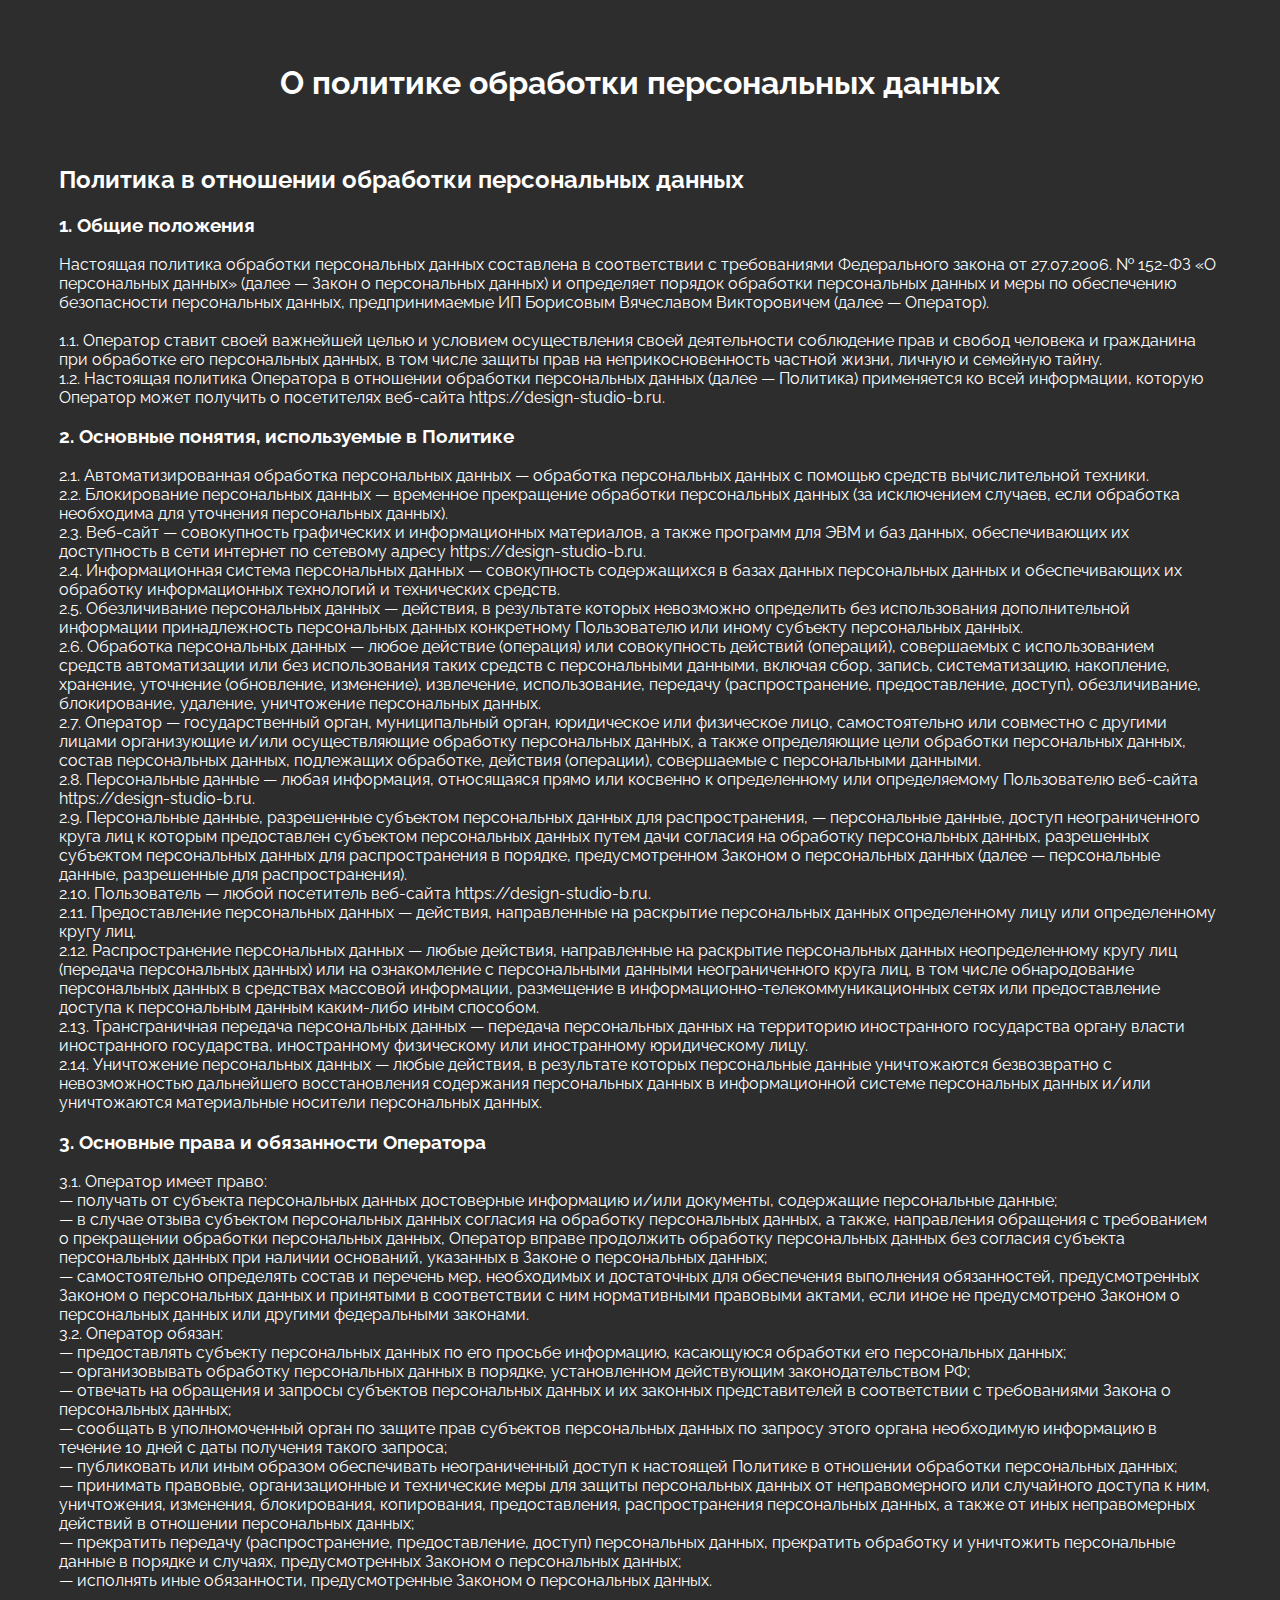
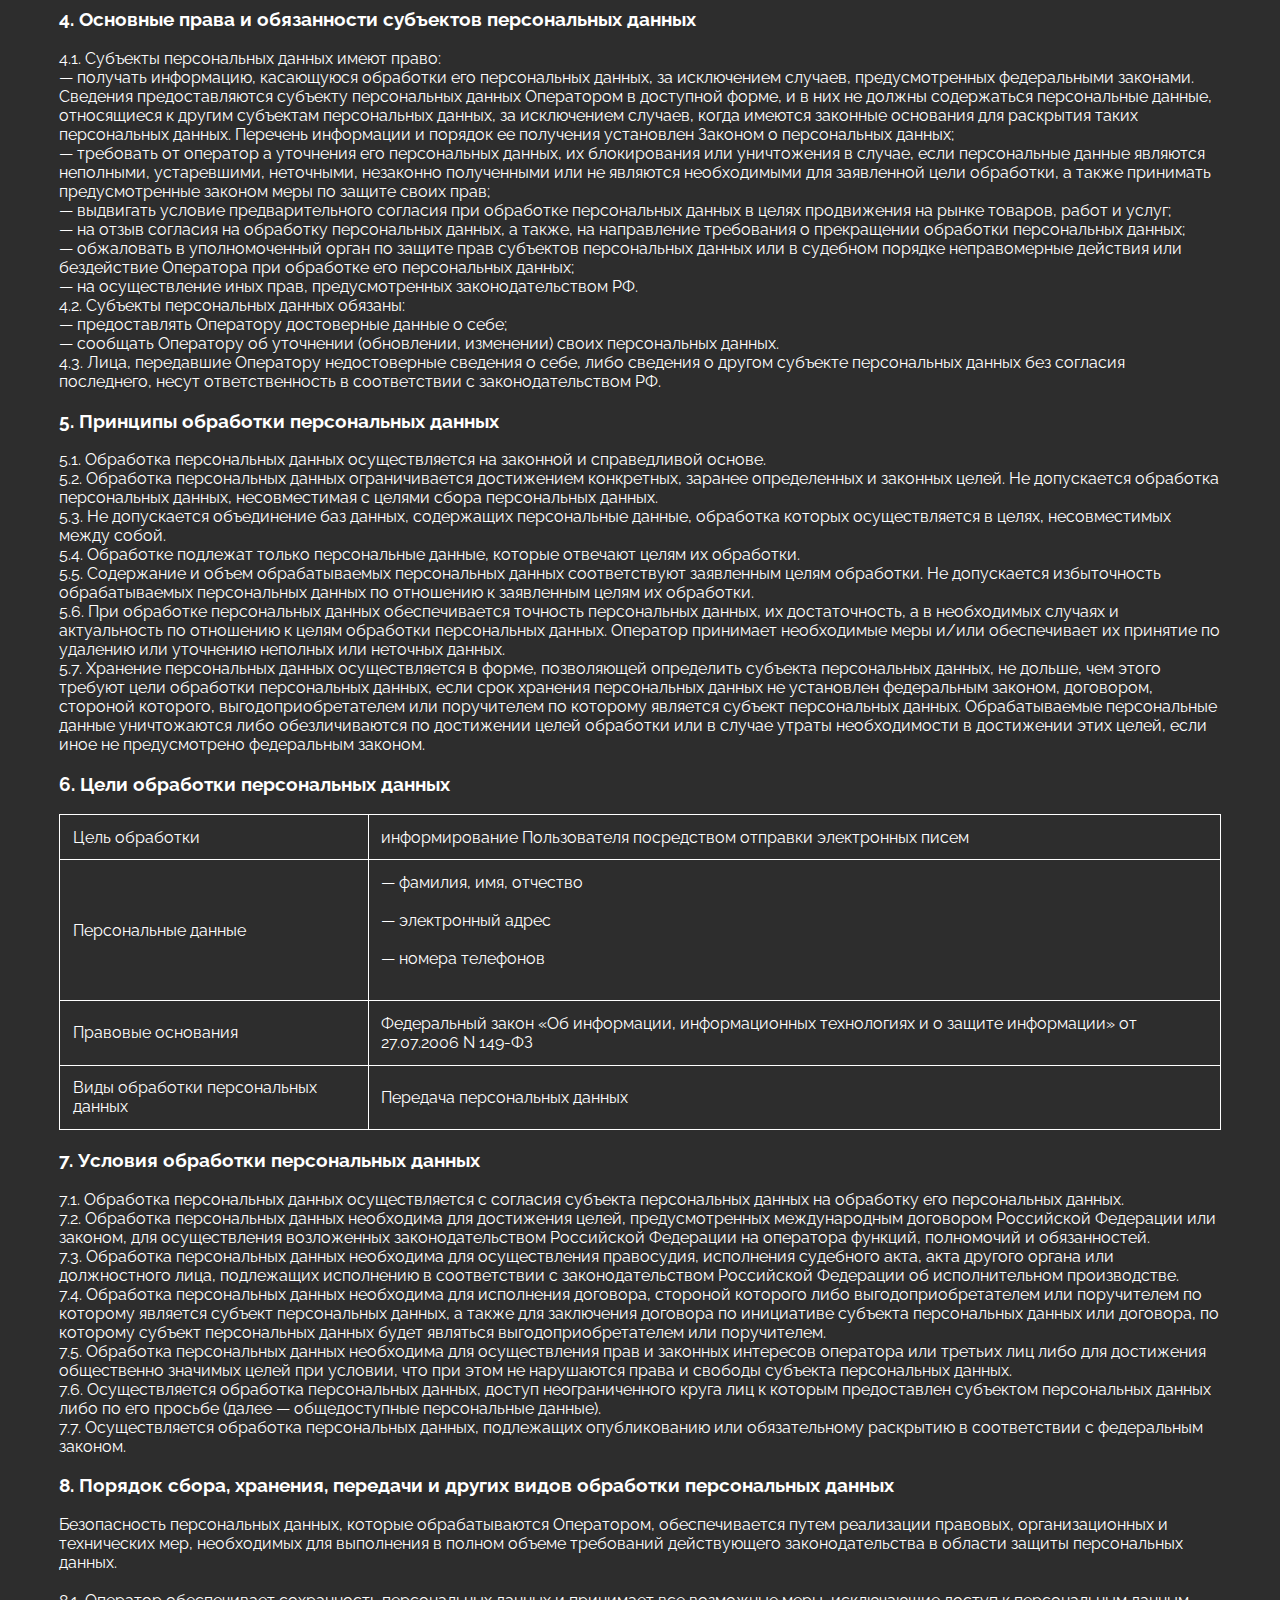
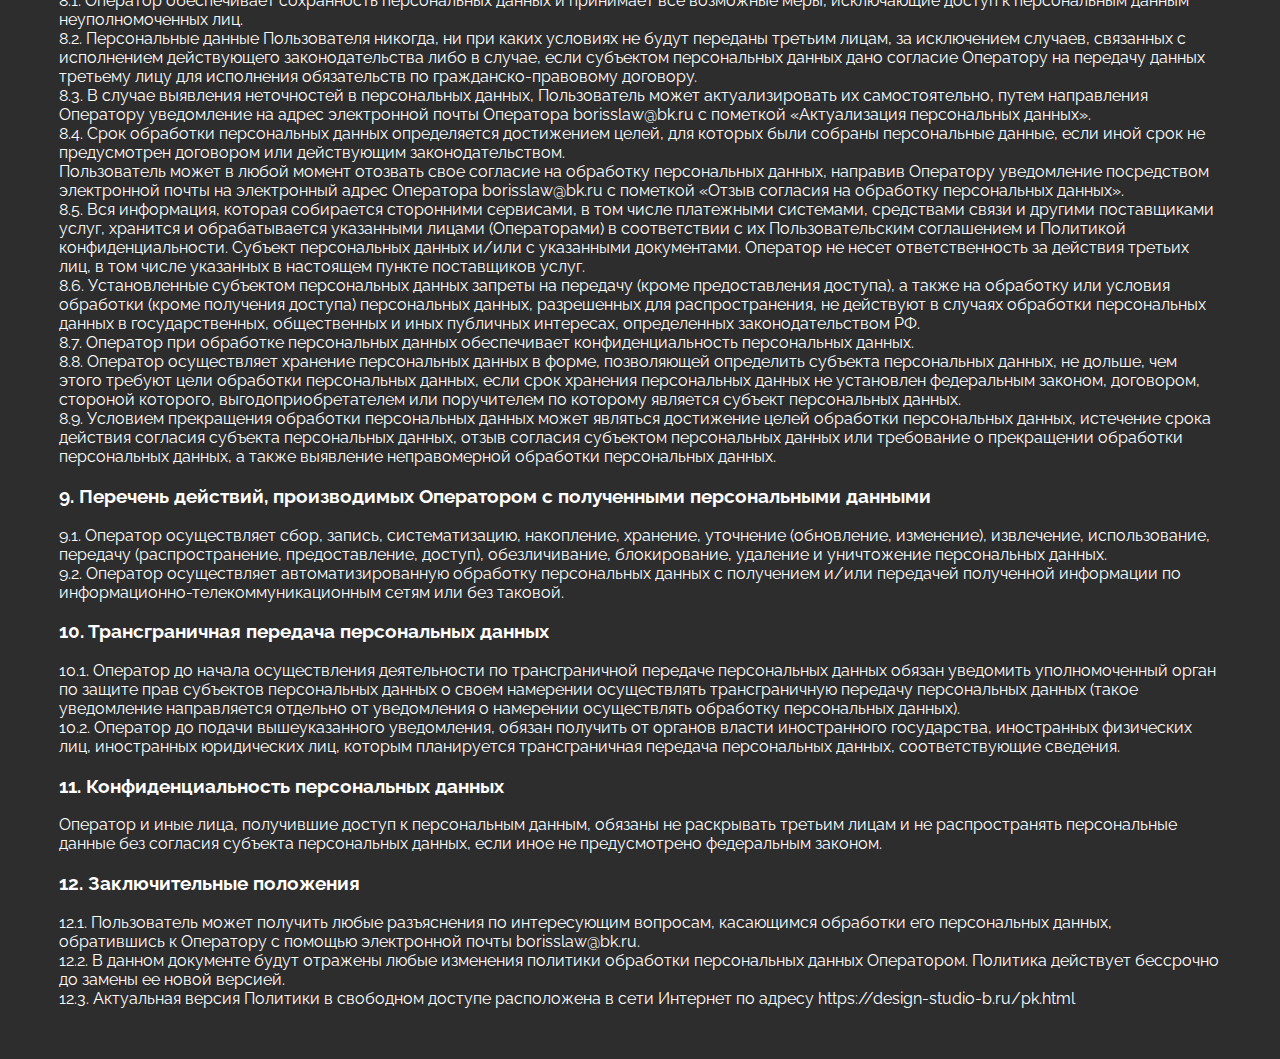
<file: frontend/templates/service/pk.html>
<!DOCTYPE html>
<html lang="en">
<head>
	<meta charset="UTF-8">
	<meta name="viewport" content="width=device-width, initial-scale=1.0">
	<link rel="icon" href="img/title.png">
	<link href="https://fonts.googleapis.com/css2?family=Raleway:ital,wght@0,100;0,200;0,300;0,400;0,500;0,600;0,700;0,800;1,100;1,200;1,300;1,400;1,500;1,600;1,700;1,800&display=swap" rel="stylesheet">
	<style>
		table{
			border-collapse: collapse;
		}
		table td{
			border: 0.1vw solid #fff;
			padding: 1vw;
		}
	</style>
	<title>Политика конфиденциальности</title>
</head>
<body style="background-color: #2D2D2D; color: #fff; font-family: 'Raleway', sans-serif;">
	<div>
		<h1 style="text-align: center; margin: 5vw;">О политике обработки персональных данных</h1>
	</div>
	<div style="margin: 4vw;">
			<h2>Политика в отношении обработки персональных данных</h2>

			<h3>1. Общие положения</h3>

			Настоящая политика обработки персональных данных составлена в соответствии с требованиями Федерального закона от 27.07.2006. № 152-ФЗ «О персональных данных» (далее — Закон о персональных данных) и определяет порядок обработки персональных данных и меры по обеспечению безопасности персональных данных, предпринимаемые ИП Борисовым Вячеславом Викторовичем (далее — Оператор). <br><br>

			1.1. Оператор ставит своей важнейшей целью и условием осуществления своей деятельности соблюдение прав и свобод человека и гражданина при обработке его персональных данных, в том числе защиты прав на неприкосновенность частной жизни, личную и семейную тайну. <br>
			1.2. Настоящая политика Оператора в отношении обработки персональных данных (далее — Политика) применяется ко всей информации, которую Оператор может получить о посетителях веб-сайта https://design-studio-b.ru.<br>

			<h3>2. Основные понятия, используемые в Политике</h3>

			2.1. Автоматизированная обработка персональных данных — обработка персональных данных с помощью средств вычислительной техники.<br>
			2.2. Блокирование персональных данных — временное прекращение обработки персональных данных (за исключением случаев, если обработка необходима для уточнения персональных данных).<br>
			2.3. Веб-сайт — совокупность графических и информационных материалов, а также программ для ЭВМ и баз данных, обеспечивающих их доступность в сети интернет по сетевому адресу https://design-studio-b.ru.<br>
			2.4. Информационная система персональных данных — совокупность содержащихся в базах данных персональных данных и обеспечивающих их обработку информационных технологий и технических средств.<br>
			2.5. Обезличивание персональных данных — действия, в результате которых невозможно определить без использования дополнительной информации принадлежность персональных данных конкретному Пользователю или иному субъекту персональных данных.<br>
			2.6. Обработка персональных данных — любое действие (операция) или совокупность действий (операций), совершаемых с использованием средств автоматизации или без использования таких средств с персональными данными, включая сбор, запись, систематизацию, накопление, хранение, уточнение (обновление, изменение), извлечение, использование, передачу (распространение, предоставление, доступ), обезличивание, блокирование, удаление, уничтожение персональных данных.<br>
			2.7. Оператор — государственный орган, муниципальный орган, юридическое или физическое лицо, самостоятельно или совместно с другими лицами организующие и/или осуществляющие обработку персональных данных, а также определяющие цели обработки персональных данных, состав персональных данных, подлежащих обработке, действия (операции), совершаемые с персональными данными.<br>
			2.8. Персональные данные — любая информация, относящаяся прямо или косвенно к определенному или определяемому Пользователю веб-сайта https://design-studio-b.ru.<br>
			2.9. Персональные данные, разрешенные субъектом персональных данных для распространения, — персональные данные, доступ неограниченного круга лиц к которым предоставлен субъектом персональных данных путем дачи согласия на обработку персональных данных, разрешенных субъектом персональных данных для распространения в порядке, предусмотренном Законом о персональных данных (далее — персональные данные, разрешенные для распространения).<br>
			2.10. Пользователь — любой посетитель веб-сайта https://design-studio-b.ru.<br>
			2.11. Предоставление персональных данных — действия, направленные на раскрытие персональных данных определенному лицу или определенному кругу лиц.<br>
			2.12. Распространение персональных данных — любые действия, направленные на раскрытие персональных данных неопределенному кругу лиц (передача персональных данных) или на ознакомление с персональными данными неограниченного круга лиц, в том числе обнародование персональных данных в средствах массовой информации, размещение в информационно-телекоммуникационных сетях или предоставление доступа к персональным данным каким-либо иным способом.<br>
			2.13. Трансграничная передача персональных данных — передача персональных данных на территорию иностранного государства органу власти иностранного государства, иностранному физическому или иностранному юридическому лицу.<br>
			2.14. Уничтожение персональных данных — любые действия, в результате которых персональные данные уничтожаются безвозвратно с невозможностью дальнейшего восстановления содержания персональных данных в информационной системе персональных данных и/или уничтожаются материальные носители персональных данных.<br>

			<h3>3. Основные права и обязанности Оператора</h3>

			3.1. Оператор имеет право:<br>
			— получать от субъекта персональных данных достоверные информацию и/или документы, содержащие персональные данные;<br>
			— в случае отзыва субъектом персональных данных согласия на обработку персональных данных, а также, направления обращения с требованием о прекращении обработки персональных данных, Оператор вправе продолжить обработку персональных данных без согласия субъекта персональных данных при наличии оснований, указанных в Законе о персональных данных;<br>
			— самостоятельно определять состав и перечень мер, необходимых и достаточных для обеспечения выполнения обязанностей, предусмотренных Законом о персональных данных и принятыми в соответствии с ним нормативными правовыми актами, если иное не предусмотрено Законом о персональных данных или другими федеральными законами.<br>
			3.2. Оператор обязан:<br>
			— предоставлять субъекту персональных данных по его просьбе информацию, касающуюся обработки его персональных данных;<br>
			— организовывать обработку персональных данных в порядке, установленном действующим законодательством РФ;<br>
			— отвечать на обращения и запросы субъектов персональных данных и их законных представителей в соответствии с требованиями Закона о персональных данных;<br>
			— сообщать в уполномоченный орган по защите прав субъектов персональных данных по запросу этого органа необходимую информацию в течение 10 дней с даты получения такого запроса;<br>
			— публиковать или иным образом обеспечивать неограниченный доступ к настоящей Политике в отношении обработки персональных данных;<br>
			— принимать правовые, организационные и технические меры для защиты персональных данных от неправомерного или случайного доступа к ним, уничтожения, изменения, блокирования, копирования, предоставления, распространения персональных данных, а также от иных неправомерных действий в отношении персональных данных;<br>
			— прекратить передачу (распространение, предоставление, доступ) персональных данных, прекратить обработку и уничтожить персональные данные в порядке и случаях, предусмотренных Законом о персональных данных;<br>
			— исполнять иные обязанности, предусмотренные Законом о персональных данных.<br>

			<h3>4. Основные права и обязанности субъектов персональных данных</h3>

			4.1. Субъекты персональных данных имеют право:<br>
			— получать информацию, касающуюся обработки его персональных данных, за исключением случаев, предусмотренных федеральными законами. Сведения предоставляются субъекту персональных данных Оператором в доступной форме, и в них не должны содержаться персональные данные, относящиеся к другим субъектам персональных данных, за исключением случаев, когда имеются законные основания для раскрытия таких персональных данных. Перечень информации и порядок ее получения установлен Законом о персональных данных;<br>
			— требовать от оператор а уточнения его персональных данных, их блокирования или уничтожения в случае, если персональные данные являются неполными, устаревшими, неточными, незаконно полученными или не являются необходимыми для заявленной цели обработки, а также принимать предусмотренные законом меры по защите своих прав;<br>
			— выдвигать условие предварительного согласия при обработке персональных данных в целях продвижения на рынке товаров, работ и услуг;<br>
			— на отзыв согласия на обработку персональных данных, а также, на направление требования о прекращении обработки персональных данных;<br>
			— обжаловать в уполномоченный орган по защите прав субъектов персональных данных или в судебном порядке неправомерные действия или бездействие Оператора при обработке его персональных данных;<br>
			— на осуществление иных прав, предусмотренных законодательством РФ.<br>
			4.2. Субъекты персональных данных обязаны:<br>
			— предоставлять Оператору достоверные данные о себе;<br>
			— сообщать Оператору об уточнении (обновлении, изменении) своих персональных данных.<br>
			4.3. Лица, передавшие Оператору недостоверные сведения о себе, либо сведения о другом субъекте персональных данных без согласия последнего, несут ответственность в соответствии с законодательством РФ.<br>

			<h3>5. Принципы обработки персональных данных</h3>

			5.1. Обработка персональных данных осуществляется на законной и справедливой основе.<br>
			5.2. Обработка персональных данных ограничивается достижением конкретных, заранее определенных и законных целей. Не допускается обработка персональных данных, несовместимая с целями сбора персональных данных.<br>
			5.3. Не допускается объединение баз данных, содержащих персональные данные, обработка которых осуществляется в целях, несовместимых между собой.<br>
			5.4. Обработке подлежат только персональные данные, которые отвечают целям их обработки.<br>
			5.5. Содержание и объем обрабатываемых персональных данных соответствуют заявленным целям обработки. Не допускается избыточность обрабатываемых персональных данных по отношению к заявленным целям их обработки.<br>
			5.6. При обработке персональных данных обеспечивается точность персональных данных, их достаточность, а в необходимых случаях и актуальность по отношению к целям обработки персональных данных. Оператор принимает необходимые меры и/или обеспечивает их принятие по удалению или уточнению неполных или неточных данных.<br>
			5.7. Хранение персональных данных осуществляется в форме, позволяющей определить субъекта персональных данных, не дольше, чем этого требуют цели обработки персональных данных, если срок хранения персональных данных не установлен федеральным законом, договором, стороной которого, выгодоприобретателем или поручителем по которому является субъект персональных данных. Обрабатываемые персональные данные уничтожаются либо обезличиваются по достижении целей обработки или в случае утраты необходимости в достижении этих целей, если иное не предусмотрено федеральным законом.<br>

			<h3>6. Цели обработки персональных данных</h3>

			<table>
				<tr>
					<td>Цель обработки</td>
					<td>информирование Пользователя посредством отправки электронных писем</td>
				</tr>
				<tr>
					<td>Персональные данные</td>	
					<td>
						— фамилия, имя, отчество <br><br>
						— электронный адрес <br><br>
						— номера телефонов <br><br>
					</td>
				</tr>
				<tr>
					<td>Правовые основания</td>	
					<td>Федеральный закон «Об информации, информационных технологиях и о защите информации» от 27.07.2006 N 149-ФЗ</td>
				</tr>
				<tr>
					<td>Виды обработки персональных данных</td>
					<td>Передача персональных данных</td>
				</tr>
			</table>

			<h3>7. Условия обработки персональных данных</h3>

			7.1. Обработка персональных данных осуществляется с согласия субъекта персональных данных на обработку его персональных данных.<br>
			7.2. Обработка персональных данных необходима для достижения целей, предусмотренных международным договором Российской Федерации или законом, для осуществления возложенных законодательством Российской Федерации на оператора функций, полномочий и обязанностей.<br>
			7.3. Обработка персональных данных необходима для осуществления правосудия, исполнения судебного акта, акта другого органа или должностного лица, подлежащих исполнению в соответствии с законодательством Российской Федерации об исполнительном производстве.<br>
			7.4. Обработка персональных данных необходима для исполнения договора, стороной которого либо выгодоприобретателем или поручителем по которому является субъект персональных данных, а также для заключения договора по инициативе субъекта персональных данных или договора, по которому субъект персональных данных будет являться выгодоприобретателем или поручителем.<br>
			7.5. Обработка персональных данных необходима для осуществления прав и законных интересов оператора или третьих лиц либо для достижения общественно значимых целей при условии, что при этом не нарушаются права и свободы субъекта персональных данных.<br>
			7.6. Осуществляется обработка персональных данных, доступ неограниченного круга лиц к которым предоставлен субъектом персональных данных либо по его просьбе (далее — общедоступные персональные данные).<br>
			7.7. Осуществляется обработка персональных данных, подлежащих опубликованию или обязательному раскрытию в соответствии с федеральным законом.<br>

			<h3>8. Порядок сбора, хранения, передачи и других видов обработки персональных данных</h3>

			Безопасность персональных данных, которые обрабатываются Оператором, обеспечивается путем реализации правовых, организационных и технических мер, необходимых для выполнения в полном объеме требований действующего законодательства в области защиты персональных данных.<br><br>

			8.1. Оператор обеспечивает сохранность персональных данных и принимает все возможные меры, исключающие доступ к персональным данным неуполномоченных лиц.<br>
			8.2. Персональные данные Пользователя никогда, ни при каких условиях не будут переданы третьим лицам, за исключением случаев, связанных с исполнением действующего законодательства либо в случае, если субъектом персональных данных дано согласие Оператору на передачу данных третьему лицу для исполнения обязательств по гражданско-правовому договору.<br>
			8.3. В случае выявления неточностей в персональных данных, Пользователь может актуализировать их самостоятельно, путем направления Оператору уведомление на адрес электронной почты Оператора borisslaw@bk.ru с пометкой «Актуализация персональных данных».<br>
			8.4. Срок обработки персональных данных определяется достижением целей, для которых были собраны персональные данные, если иной срок не предусмотрен договором или действующим законодательством.<br>
			Пользователь может в любой момент отозвать свое согласие на обработку персональных данных, направив Оператору уведомление посредством электронной почты на электронный адрес Оператора borisslaw@bk.ru с пометкой «Отзыв согласия на обработку персональных данных».<br>
			8.5. Вся информация, которая собирается сторонними сервисами, в том числе платежными системами, средствами связи и другими поставщиками услуг, хранится и обрабатывается указанными лицами (Операторами) в соответствии с их Пользовательским соглашением и Политикой конфиденциальности. Субъект персональных данных и/или с указанными документами. Оператор не несет ответственность за действия третьих лиц, в том числе указанных в настоящем пункте поставщиков услуг.<br>
			8.6. Установленные субъектом персональных данных запреты на передачу (кроме предоставления доступа), а также на обработку или условия обработки (кроме получения доступа) персональных данных, разрешенных для распространения, не действуют в случаях обработки персональных данных в государственных, общественных и иных публичных интересах, определенных законодательством РФ.<br>
			8.7. Оператор при обработке персональных данных обеспечивает конфиденциальность персональных данных.<br>
			8.8. Оператор осуществляет хранение персональных данных в форме, позволяющей определить субъекта персональных данных, не дольше, чем этого требуют цели обработки персональных данных, если срок хранения персональных данных не установлен федеральным законом, договором, стороной которого, выгодоприобретателем или поручителем по которому является субъект персональных данных.<br>
			8.9. Условием прекращения обработки персональных данных может являться достижение целей обработки персональных данных, истечение срока действия согласия субъекта персональных данных, отзыв согласия субъектом персональных данных или требование о прекращении обработки персональных данных, а также выявление неправомерной обработки персональных данных.<br>
			
			<h3>9. Перечень действий, производимых Оператором с полученными персональными данными</h3>

			9.1. Оператор осуществляет сбор, запись, систематизацию, накопление, хранение, уточнение (обновление, изменение), извлечение, использование, передачу (распространение, предоставление, доступ), обезличивание, блокирование, удаление и уничтожение персональных данных.<br>
			9.2. Оператор осуществляет автоматизированную обработку персональных данных с получением и/или передачей полученной информации по информационно-телекоммуникационным сетям или без таковой.<br>
			
			<h3>10. Трансграничная передача персональных данных</h3>

			10.1. Оператор до начала осуществления деятельности по трансграничной передаче персональных данных обязан уведомить уполномоченный орган по защите прав субъектов персональных данных о своем намерении осуществлять трансграничную передачу персональных данных (такое уведомление направляется отдельно от уведомления о намерении осуществлять обработку персональных данных).<br>
			10.2. Оператор до подачи вышеуказанного уведомления, обязан получить от органов власти иностранного государства, иностранных физических лиц, иностранных юридических лиц, которым планируется трансграничная передача персональных данных, соответствующие сведения.<br>
			
			<h3>11. Конфиденциальность персональных данных</h3>

			Оператор и иные лица, получившие доступ к персональным данным, обязаны не раскрывать третьим лицам и не распространять персональные данные без согласия субъекта персональных данных, если иное не предусмотрено федеральным законом.<br>

			<h3>12. Заключительные положения</h3>

			12.1. Пользователь может получить любые разъяснения по интересующим вопросам, касающимся обработки его персональных данных, обратившись к Оператору с помощью электронной почты borisslaw@bk.ru.<br>
			12.2. В данном документе будут отражены любые изменения политики обработки персональных данных Оператором. Политика действует бессрочно до замены ее новой версией.<br>
			12.3. Актуальная версия Политики в свободном доступе расположена в сети Интернет по адресу https://design-studio-b.ru/pk.html
	</div>
</body>
</html>
</file>
